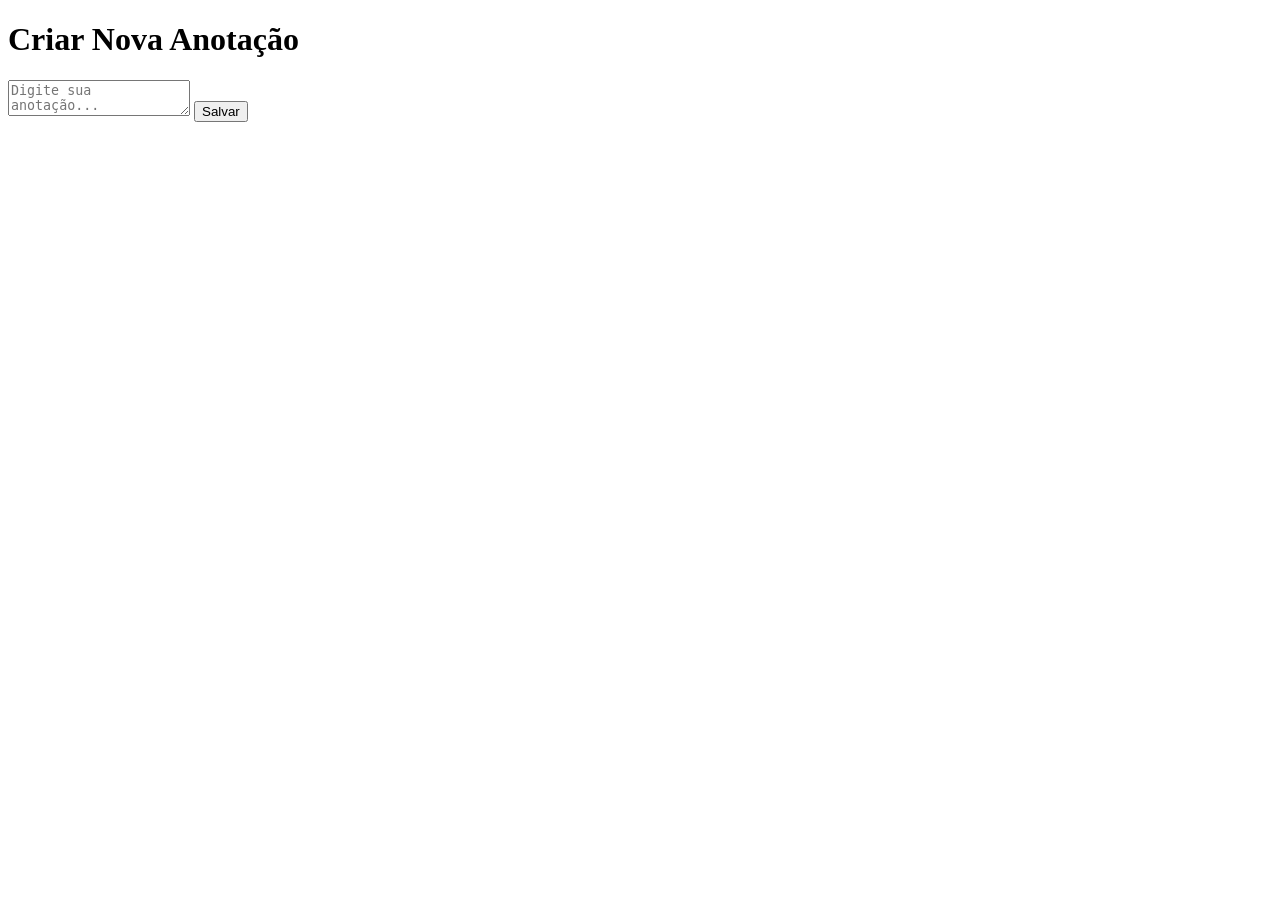
<file: new-note.html>
<!DOCTYPE html>
<html>
<head>
    <title>Nova Anotação - Atlas Pro</title>
    <meta name="viewport" content="width=device-width, initial-scale=1">
</head>
<body>
    <h1>Criar Nova Anotação</h1>
    <textarea id="noteContent" placeholder="Digite sua anotação..."></textarea>
    <button onclick="saveNote()">Salvar</button>
    <script>
        function saveNote() {
            // Lógica para salvar anotação
            const note = document.getElementById('noteContent').value;
            // Salvar no IndexedDB ou localStorage
        }
    </script>
</body>
</html>
</file>
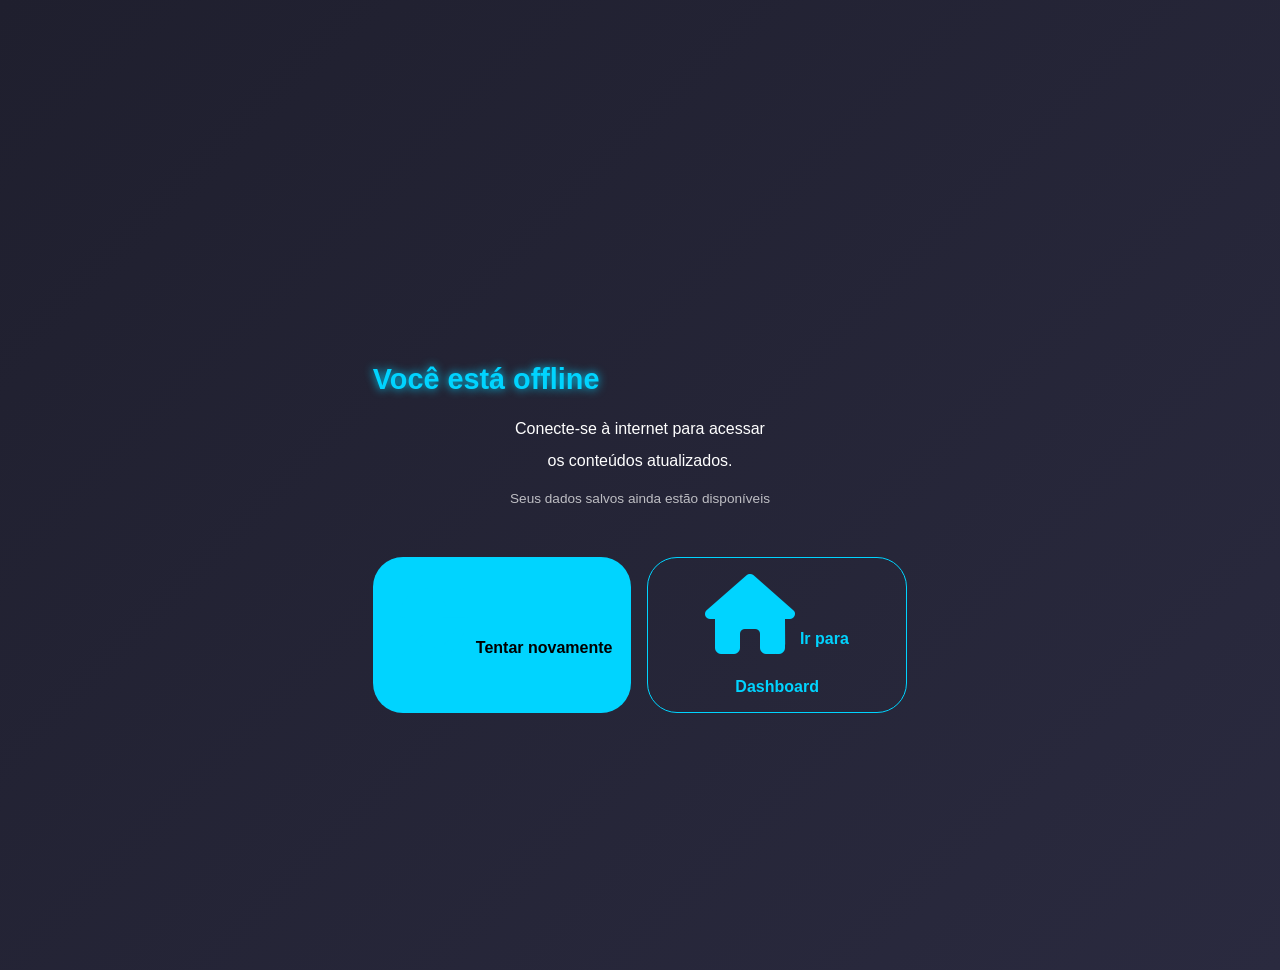
<file: offline.html>
<!DOCTYPE html>
<html lang="pt">
<head>
    <meta charset="UTF-8">
    <meta name="viewport" content="width=device-width, initial-scale=1.0">
    <title>Offline - Atlas Pro</title>
    <link rel="stylesheet" href="https://cdnjs.cloudflare.com/ajax/libs/font-awesome/6.0.0/css/all.min.css">
    <link rel="stylesheet" href="css/style.css">
</head>
<body class="dark-mode">
    <div class="offline-container">
        <div class="offline-content">
            <i class="fas fa-wifi-slash"></i>
            <h1>Você está offline</h1>
            <p>Conecte-se à internet para acessar</p>
            <p>os conteúdos atualizados.</p>
            <p class="small">Seus dados salvos ainda estão disponíveis</p>
            <div class="offline-actions">
                <button onclick="window.location.reload()" class="auth-btn">
                    <i class="fas fa-sync-alt"></i> Tentar novamente
                </button>
                <button onclick="window.location.href='index.html'" class="auth-btn secondary">
                    <i class="fas fa-home"></i> Ir para Dashboard
                </button>
            </div>
        </div>
    </div>
</body>
</html>
</file>
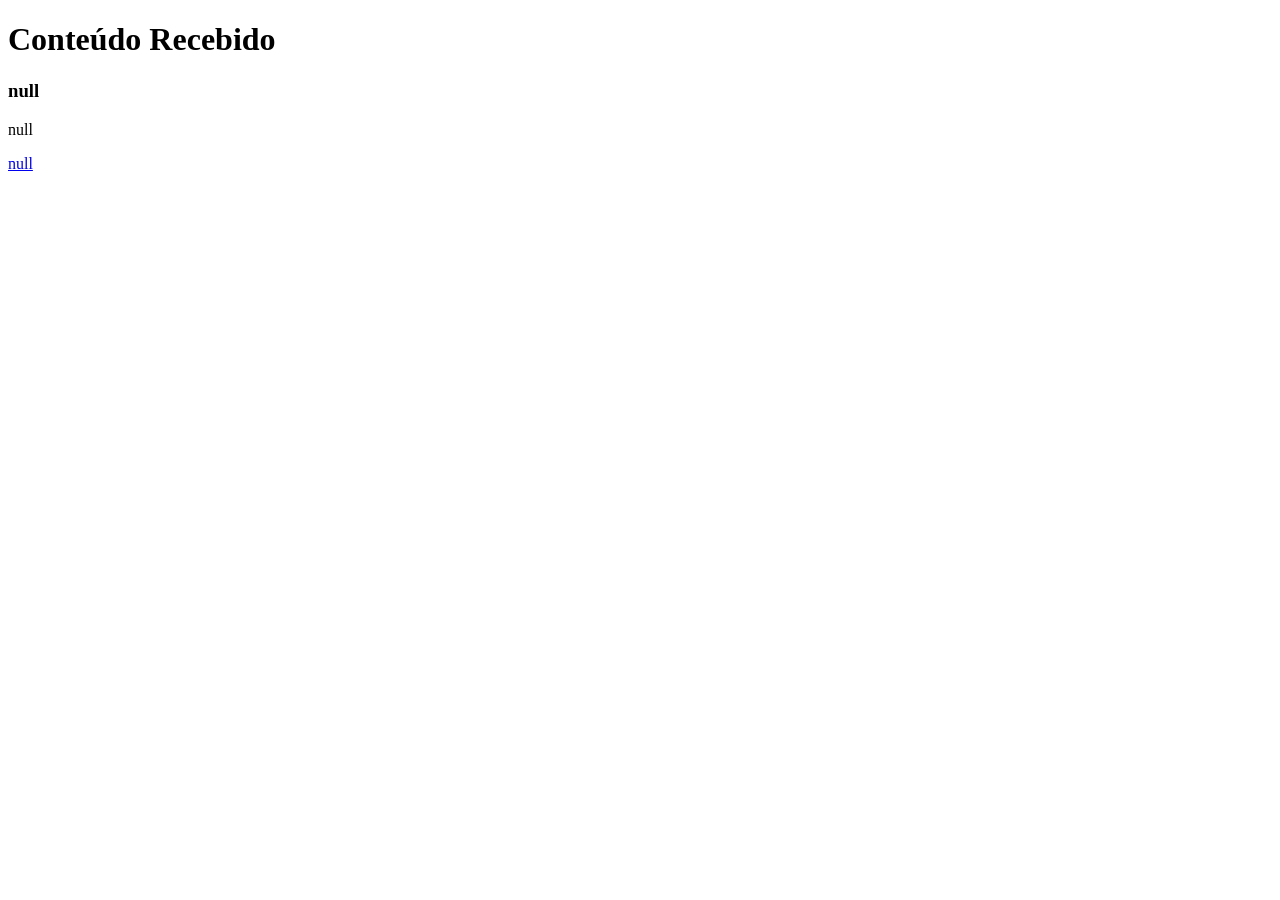
<file: share-handler.html>
<!DOCTYPE html>
<html>
<head>
    <title>Compartilhar - Atlas Pro</title>
</head>
<body>
    <h1>Conteúdo Recebido</h1>
    <div id="sharedContent"></div>
    <script>
        // Processar dados compartilhados
        const urlParams = new URLSearchParams(window.location.search);
        const title = urlParams.get('title');
        const text = urlParams.get('text');
        const url = urlParams.get('url');
        
        document.getElementById('sharedContent').innerHTML = `
            <h3>${title}</h3>
            <p>${text}</p>
            <a href="${url}">${url}</a>
        `;
    </script>
</body>
</html>
</file>
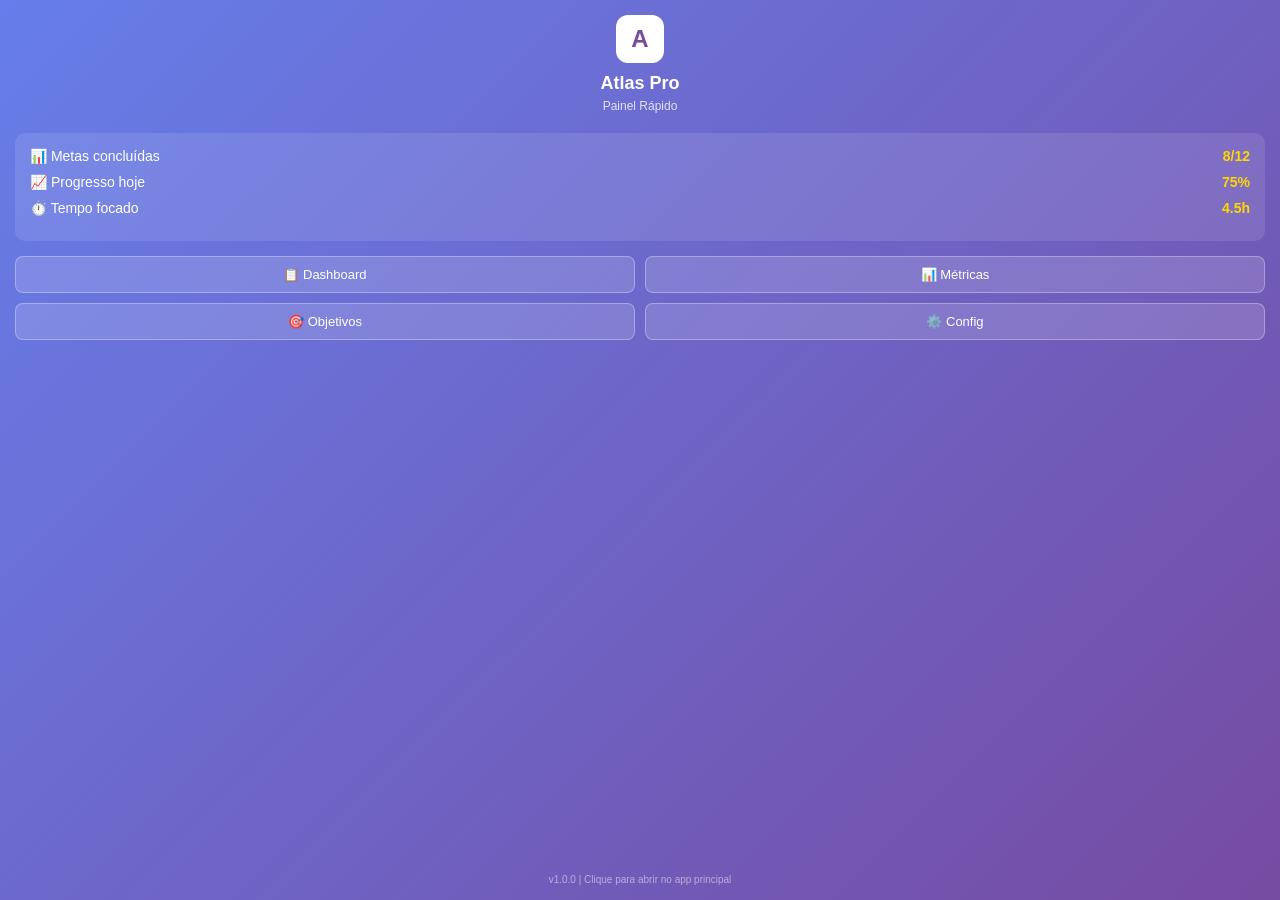
<file: side-panel.html>
<!DOCTYPE html>
<html lang="pt-BR">
<head>
    <meta charset="UTF-8">
    <meta name="viewport" content="width=device-width, initial-scale=1.0">
    <title>Painel Atlas Pro</title>
    <style>
        * {
            margin: 0;
            padding: 0;
            box-sizing: border-box;
            font-family: -apple-system, BlinkMacSystemFont, 'Segoe UI', Roboto, Oxygen, Ubuntu, Cantarell, sans-serif;
        }
        
        body {
            background: linear-gradient(135deg, #667eea 0%, #764ba2 100%);
            color: white;
            min-height: 100vh;
            padding: 15px;
        }
        
        .header {
            text-align: center;
            margin-bottom: 20px;
        }
        
        .logo {
            width: 48px;
            height: 48px;
            background: white;
            border-radius: 12px;
            margin: 0 auto 10px;
            display: flex;
            align-items: center;
            justify-content: center;
            color: #764ba2;
            font-weight: bold;
            font-size: 24px;
        }
        
        h2 {
            font-size: 18px;
            margin-bottom: 5px;
        }
        
        .subtitle {
            font-size: 12px;
            opacity: 0.8;
        }
        
        .metrics {
            background: rgba(255, 255, 255, 0.1);
            border-radius: 10px;
            padding: 15px;
            margin-bottom: 15px;
        }
        
        .metric-item {
            display: flex;
            justify-content: space-between;
            margin-bottom: 10px;
            font-size: 14px;
        }
        
        .metric-value {
            font-weight: bold;
            color: #ffd700;
        }
        
        .quick-actions {
            display: grid;
            grid-template-columns: repeat(2, 1fr);
            gap: 10px;
        }
        
        .action-btn {
            background: rgba(255, 255, 255, 0.15);
            border: 1px solid rgba(255, 255, 255, 0.3);
            border-radius: 8px;
            padding: 10px;
            color: white;
            text-align: center;
            font-size: 13px;
            cursor: pointer;
            transition: background 0.3s;
        }
        
        .action-btn:hover {
            background: rgba(255, 255, 255, 0.25);
        }
        
        .footer {
            position: fixed;
            bottom: 15px;
            left: 15px;
            right: 15px;
            font-size: 10px;
            text-align: center;
            opacity: 0.5;
        }
    </style>
</head>
<body>
    <div class="header">
        <div class="logo">A</div>
        <h2>Atlas Pro</h2>
        <div class="subtitle">Painel Rápido</div>
    </div>
    
    <div class="metrics">
        <div class="metric-item">
            <span>📊 Metas concluídas</span>
            <span class="metric-value">8/12</span>
        </div>
        <div class="metric-item">
            <span>📈 Progresso hoje</span>
            <span class="metric-value">75%</span>
        </div>
        <div class="metric-item">
            <span>⏱️ Tempo focado</span>
            <span class="metric-value">4.5h</span>
        </div>
    </div>
    
    <div class="quick-actions">
        <div class="action-btn" onclick="window.open('/', '_blank')">
            📋 Dashboard
        </div>
        <div class="action-btn" onclick="window.open('/metrics.html', '_blank')">
            📊 Métricas
        </div>
        <div class="action-btn" onclick="window.open('/goals.html', '_blank')">
            🎯 Objetivos
        </div>
        <div class="action-btn" onclick="window.open('/settings.html', '_blank')">
            ⚙️ Config
        </div>
    </div>
    
    <div class="footer">
        v1.0.0 | Clique para abrir no app principal
    </div>
</body>
</html>
</file>
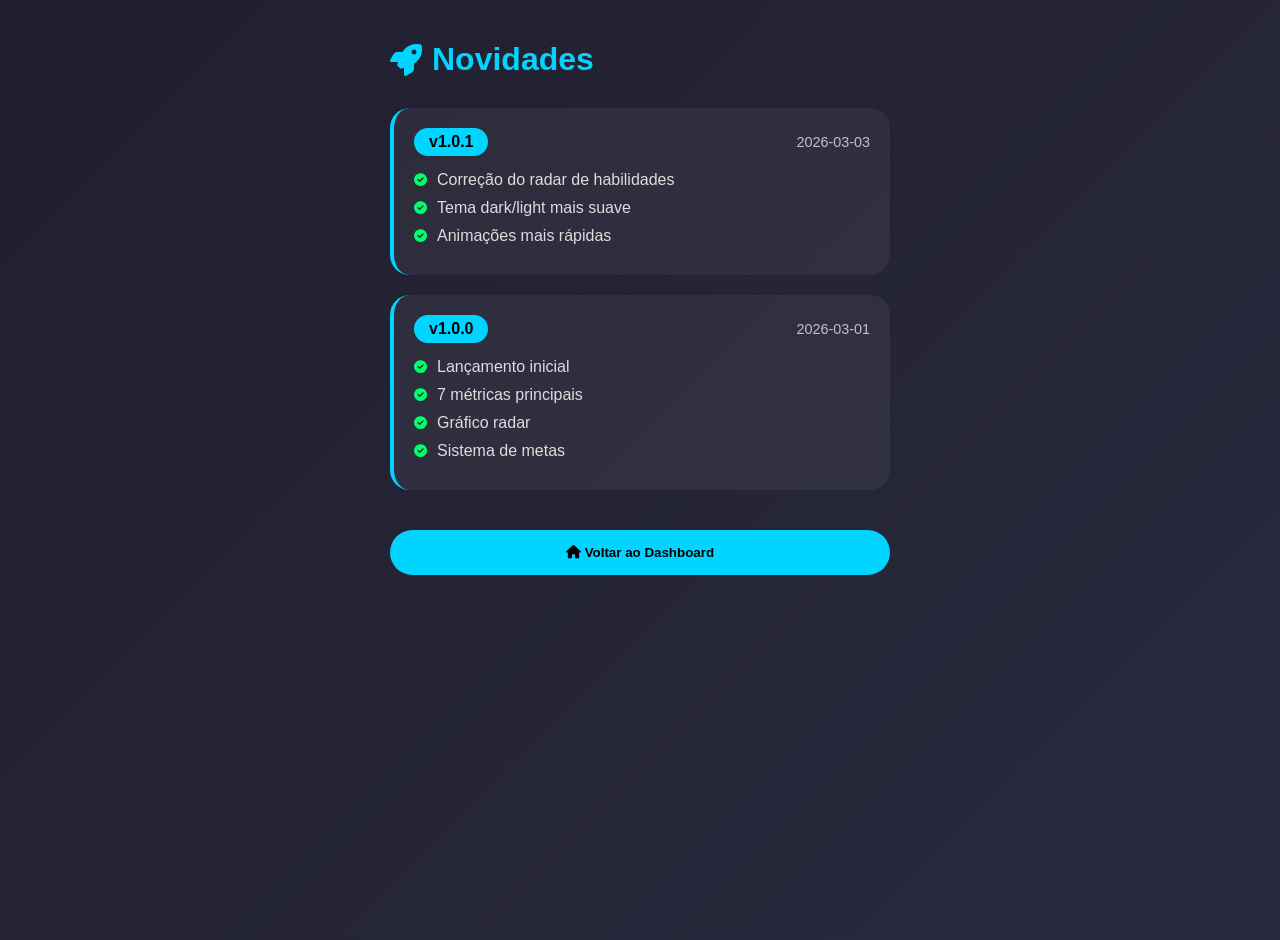
<file: whatsnew.html>
<!DOCTYPE html>
<html>
<head>
    <meta charset="UTF-8">
    <meta name="viewport" content="width=device-width, initial-scale=1.0">
    <title>Novidades - Atlas Pro</title>
    <style>
        body {
            background: linear-gradient(135deg, #1f1f2e, #2a2a3f);
            color: #fff;
            font-family: 'Segoe UI', sans-serif;
            padding: 20px;
            margin: 0;
            min-height: 100vh;
        }
        
        .container {
            max-width: 500px;
            margin: 0 auto;
        }
        
        h1 {
            color: #00d4ff;
            display: flex;
            align-items: center;
            gap: 10px;
            margin-bottom: 30px;
        }
        
        .version-card {
            background: rgba(255,255,255,0.05);
            border-radius: 20px;
            padding: 20px;
            margin-bottom: 20px;
            border-left: 4px solid #00d4ff;
        }
        
        .version-header {
            display: flex;
            justify-content: space-between;
            align-items: center;
            margin-bottom: 15px;
        }
        
        .version-number {
            background: #00d4ff;
            color: #000;
            padding: 5px 15px;
            border-radius: 20px;
            font-weight: bold;
        }
        
        .version-date {
            opacity: 0.7;
            font-size: 0.9rem;
        }
        
        .change-item {
            display: flex;
            align-items: center;
            gap: 10px;
            margin: 10px 0;
            color: #ddd;
        }
        
        .change-item i {
            color: #00ff6a;
            font-size: 0.8rem;
        }
        
        .btn {
            background: #00d4ff;
            color: #000;
            border: none;
            padding: 15px 30px;
            border-radius: 30px;
            font-weight: bold;
            width: 100%;
            margin-top: 20px;
            cursor: pointer;
        }
    </style>
    <link rel="stylesheet" href="https://cdnjs.cloudflare.com/ajax/libs/font-awesome/6.0.0/css/all.min.css">
</head>
<body>
    <div class="container">
        <h1>
            <i class="fas fa-rocket"></i>
            Novidades
        </h1>
        
        <div id="updatesList"></div>
        
        <button class="btn" onclick="window.location.href='index.html'">
            <i class="fas fa-home"></i> Voltar ao Dashboard
        </button>
    </div>
    
    <script>
        // Histórico de versões
        const versions = [
            {
                version: "1.0.1",
                date: "2026-03-03",
                changes: [
                    "Correção do radar de habilidades",
                    "Tema dark/light mais suave",
                    "Animações mais rápidas"
                ]
            },
            {
                version: "1.0.0",
                date: "2026-03-01",
                changes: [
                    "Lançamento inicial",
                    "7 métricas principais",
                    "Gráfico radar",
                    "Sistema de metas"
                ]
            }
        ];
        
        const list = document.getElementById('updatesList');
        
        versions.forEach(ver => {
            const card = document.createElement('div');
            card.className = 'version-card';
            
            let changes = '';
            ver.changes.forEach(change => {
                changes += `
                    <div class="change-item">
                        <i class="fas fa-check-circle"></i>
                        <span>${change}</span>
                    </div>
                `;
            });
            
            card.innerHTML = `
                <div class="version-header">
                    <span class="version-number">v${ver.version}</span>
                    <span class="version-date">${ver.date}</span>
                </div>
                ${changes}
            `;
            
            list.appendChild(card);
        });
    </script>
</body>
</html>
</file>
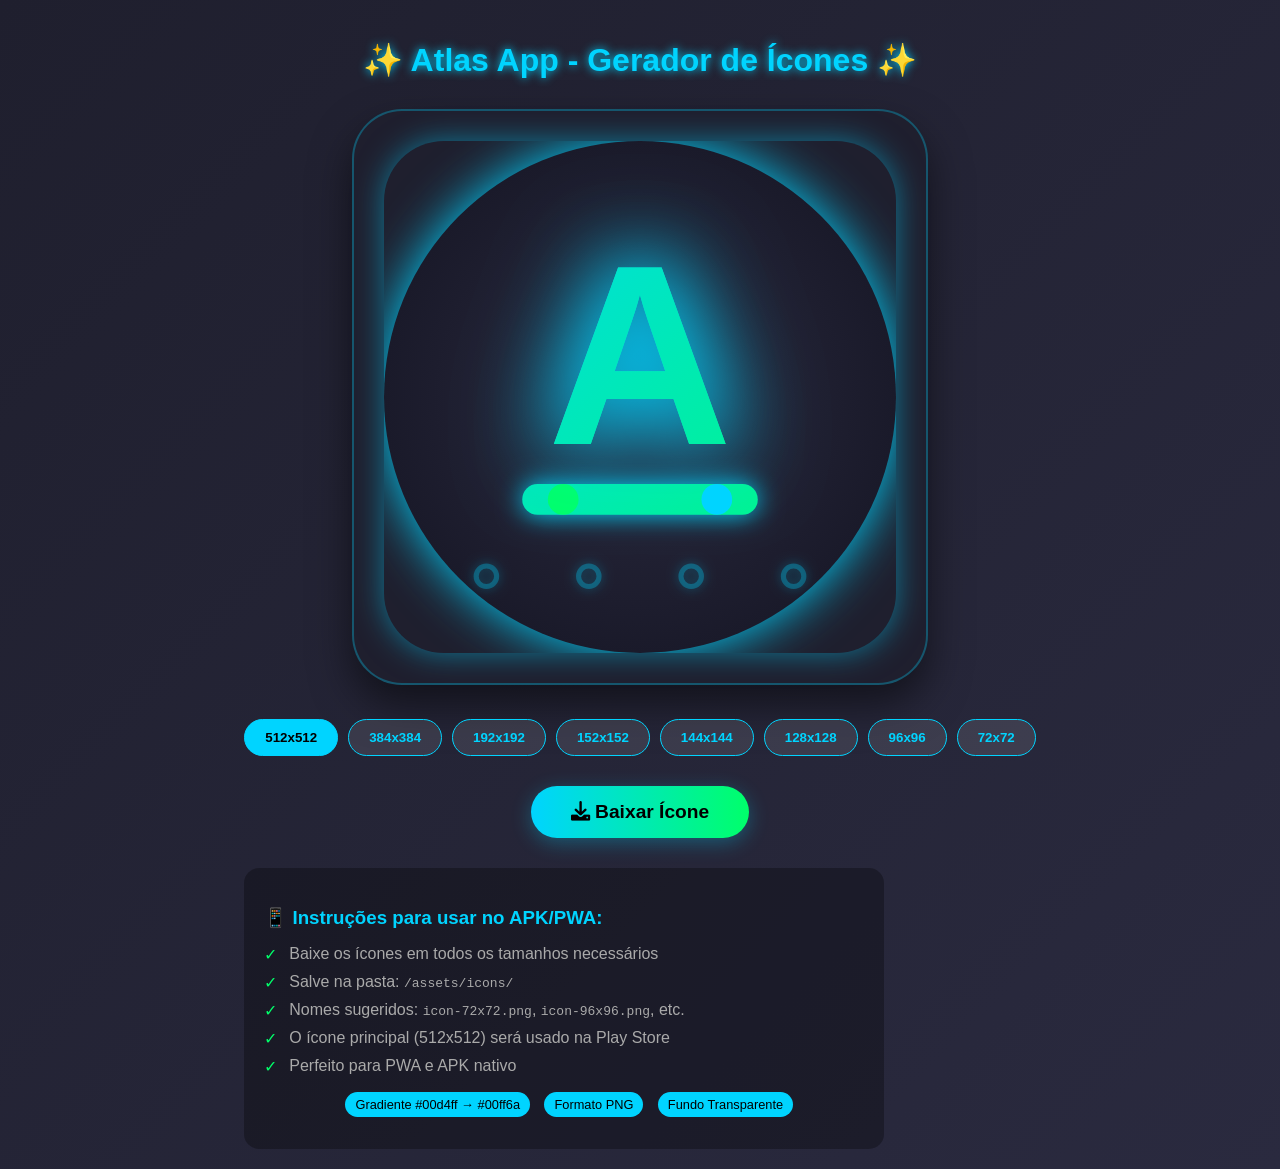
<file: assets/icons/icon-generator.html>
<!DOCTYPE html>
<html lang="pt">
<head>
    <meta charset="UTF-8">
    <meta name="viewport" content="width=device-width, initial-scale=1.0">
    <title>Atlas App - Gerador de Ícones</title>
    <style>
        body {
            margin: 0;
            min-height: 100vh;
            background: linear-gradient(135deg, #1f1f2e, #2a2a3f);
            display: flex;
            justify-content: center;
            align-items: center;
            font-family: 'Segoe UI', sans-serif;
        }
        
        .container {
            text-align: center;
            padding: 20px;
        }
        
        h1 {
            color: #00d4ff;
            text-shadow: 0 0 10px #00d4ff;
            margin-bottom: 30px;
        }
        
        .icon-preview {
            background: #1f1f2e;
            border-radius: 50px;
            padding: 30px;
            display: inline-block;
            box-shadow: 0 20px 40px rgba(0,0,0,0.5);
            border: 2px solid rgba(0,212,255,0.3);
        }
        
        canvas {
            display: block;
            border-radius: 60px;
            box-shadow: 0 0 30px rgba(0,212,255,0.5);
        }
        
        .sizes {
            margin-top: 30px;
            display: flex;
            gap: 10px;
            justify-content: center;
            flex-wrap: wrap;
        }
        
        .size-btn {
            background: rgba(255,255,255,0.1);
            border: 1px solid #00d4ff;
            color: #00d4ff;
            padding: 10px 20px;
            border-radius: 25px;
            cursor: pointer;
            font-weight: bold;
            transition: all 0.3s ease;
        }
        
        .size-btn:hover {
            background: #00d4ff;
            color: #000;
            transform: translateY(-2px);
            box-shadow: 0 5px 15px #00d4ff;
        }
        
        .size-btn.active {
            background: #00d4ff;
            color: #000;
        }
        
        .download-area {
            margin-top: 30px;
        }
        
        .download-btn {
            background: linear-gradient(90deg, #00d4ff, #00ff6a);
            color: #000;
            border: none;
            padding: 15px 40px;
            border-radius: 30px;
            font-size: 1.2rem;
            font-weight: bold;
            cursor: pointer;
            transition: all 0.3s ease;
            box-shadow: 0 5px 20px rgba(0,212,255,0.3);
        }
        
        .download-btn:hover {
            transform: translateY(-3px);
            box-shadow: 0 8px 25px rgba(0,212,255,0.5);
        }
        
        .instructions {
            margin-top: 30px;
            color: #aaa;
            background: rgba(0,0,0,0.3);
            padding: 20px;
            border-radius: 15px;
            text-align: left;
            max-width: 600px;
        }
        
        .instructions h3 {
            color: #00d4ff;
            margin-bottom: 15px;
        }
        
        .instructions ul {
            list-style: none;
            padding: 0;
        }
        
        .instructions li {
            margin: 10px 0;
            padding-left: 25px;
            position: relative;
        }
        
        .instructions li::before {
            content: '✓';
            color: #00ff6a;
            position: absolute;
            left: 0;
        }
        
        .badge {
            background: #00d4ff;
            color: #000;
            padding: 5px 10px;
            border-radius: 15px;
            font-size: 0.8rem;
            margin-left: 10px;
        }
    </style>
</head>
<body>
    <div class="container">
        <h1>✨ Atlas App - Gerador de Ícones ✨</h1>
        
        <div class="icon-preview">
            <canvas id="logoCanvas" width="512" height="512"></canvas>
        </div>
        
        <div class="sizes">
            <button class="size-btn active" onclick="changeSize(512)">512x512</button>
            <button class="size-btn" onclick="changeSize(384)">384x384</button>
            <button class="size-btn" onclick="changeSize(192)">192x192</button>
            <button class="size-btn" onclick="changeSize(152)">152x152</button>
            <button class="size-btn" onclick="changeSize(144)">144x144</button>
            <button class="size-btn" onclick="changeSize(128)">128x128</button>
            <button class="size-btn" onclick="changeSize(96)">96x96</button>
            <button class="size-btn" onclick="changeSize(72)">72x72</button>
        </div>
        
        <div class="download-area">
            <button class="download-btn" onclick="downloadIcon()">
                <i class="fas fa-download"></i> Baixar Ícone
            </button>
        </div>
        
        <div class="instructions">
            <h3>📱 Instruções para usar no APK/PWA:</h3>
            <ul>
                <li>Baixe os ícones em todos os tamanhos necessários</li>
                <li>Salve na pasta: <code>/assets/icons/</code></li>
                <li>Nomes sugeridos: <code>icon-72x72.png</code>, <code>icon-96x96.png</code>, etc.</li>
                <li>O ícone principal (512x512) será usado na Play Store</li>
                <li>Perfeito para PWA e APK nativo</li>
            </ul>
            <p style="text-align: center; margin-top: 20px;">
                <span class="badge">Gradiente #00d4ff → #00ff6a</span>
                <span class="badge">Formato PNG</span>
                <span class="badge">Fundo Transparente</span>
            </p>
        </div>
    </div>
    
    <script>
        let currentSize = 512;
        const canvas = document.getElementById('logoCanvas');
        const ctx = canvas.getContext('2d');
        
        function drawLogo(size) {
            canvas.width = size;
            canvas.height = size;
            
            // Limpar canvas
            ctx.clearRect(0, 0, size, size);
            
            // Fundo circular com sombra interna
            ctx.shadowColor = '#00d4ff';
            ctx.shadowBlur = size * 0.1;
            ctx.shadowOffsetX = 0;
            ctx.shadowOffsetY = 0;
            
            // Círculo de fundo com gradiente
            const bgGradient = ctx.createRadialGradient(
                size/2, size/2, 0,
                size/2, size/2, size/2
            );
            bgGradient.addColorStop(0, '#2a2a3f');
            bgGradient.addColorStop(1, '#1a1a2a');
            
            ctx.beginPath();
            ctx.arc(size/2, size/2, size/2, 0, Math.PI * 2);
            ctx.fillStyle = bgGradient;
            ctx.fill();
            
            // Resetar sombra para o texto
            ctx.shadowBlur = size * 0.15;
            
            // Gradiente principal para o "A"
            const gradient = ctx.createLinearGradient(0, 0, size, size);
            gradient.addColorStop(0, '#00d4ff');
            gradient.addColorStop(1, '#00ff6a');
            
            // Desenhar letra "A" estilizada
            ctx.fillStyle = gradient;
            ctx.font = `bold ${size * 0.5}px 'Segoe UI', 'Arial Black', sans-serif`;
            ctx.textAlign = 'center';
            ctx.textBaseline = 'middle';
            ctx.fillText('A', size/2, size/2.2);
            
            // Desenhar barra de progresso estilizada
            ctx.shadowBlur = size * 0.05;
            ctx.strokeStyle = gradient;
            ctx.lineWidth = size * 0.06;
            ctx.lineCap = 'round';
            
            // Barra horizontal com efeito 3D
            ctx.beginPath();
            ctx.moveTo(size * 0.3, size * 0.7);
            ctx.lineTo(size * 0.7, size * 0.7);
            ctx.stroke();
            
            // Adicionar brilho nos cantos
            ctx.shadowBlur = 0;
            ctx.beginPath();
            ctx.arc(size * 0.35, size * 0.7, size * 0.03, 0, Math.PI * 2);
            ctx.fillStyle = '#00ff6a';
            ctx.fill();
            
            ctx.beginPath();
            ctx.arc(size * 0.65, size * 0.7, size * 0.03, 0, Math.PI * 2);
            ctx.fillStyle = '#00d4ff';
            ctx.fill();
            
            // Adicionar detalhes de circuito
            ctx.shadowBlur = size * 0.02;
            ctx.strokeStyle = 'rgba(255,255,255,0.2)';
            ctx.lineWidth = size * 0.01;
            
            // Círculos decorativos
            for(let i = 0; i < 4; i++) {
                ctx.beginPath();
                ctx.arc(
                    size * (0.2 + i * 0.2), 
                    size * 0.85, 
                    size * 0.02, 
                    0, Math.PI * 2
                );
                ctx.strokeStyle = 'rgba(0,212,255,0.3)';
                ctx.stroke();
            }
            
            // Efeito de brilho no "A"
            ctx.shadowBlur = size * 0.2;
            ctx.fillStyle = gradient;
            ctx.font = `bold ${size * 0.5}px 'Segoe UI', 'Arial Black', sans-serif`;
            ctx.fillText('A', size/2, size/2.2);
            
            // Reset shadow
            ctx.shadowBlur = 0;
        }
        
        function changeSize(size) {
            currentSize = size;
            drawLogo(size);
            
            // Atualizar botão ativo
            document.querySelectorAll('.size-btn').forEach(btn => {
                btn.classList.remove('active');
                if (btn.textContent.includes(size)) {
                    btn.classList.add('active');
                }
            });
        }
        
        function downloadIcon() {
            const link = document.createElement('a');
            link.download = `atlas-icon-${currentSize}x${currentSize}.png`;
            link.href = canvas.toDataURL('image/png');
            link.click();
        }
        
        // Desenhar ícone inicial
        drawLogo(512);
        
        // Adicionar Font Awesome para ícones
        const fa = document.createElement('link');
        fa.rel = 'stylesheet';
        fa.href = 'https://cdnjs.cloudflare.com/ajax/libs/font-awesome/6.0.0/css/all.min.css';
        document.head.appendChild(fa);
    </script>
</body>
</file>
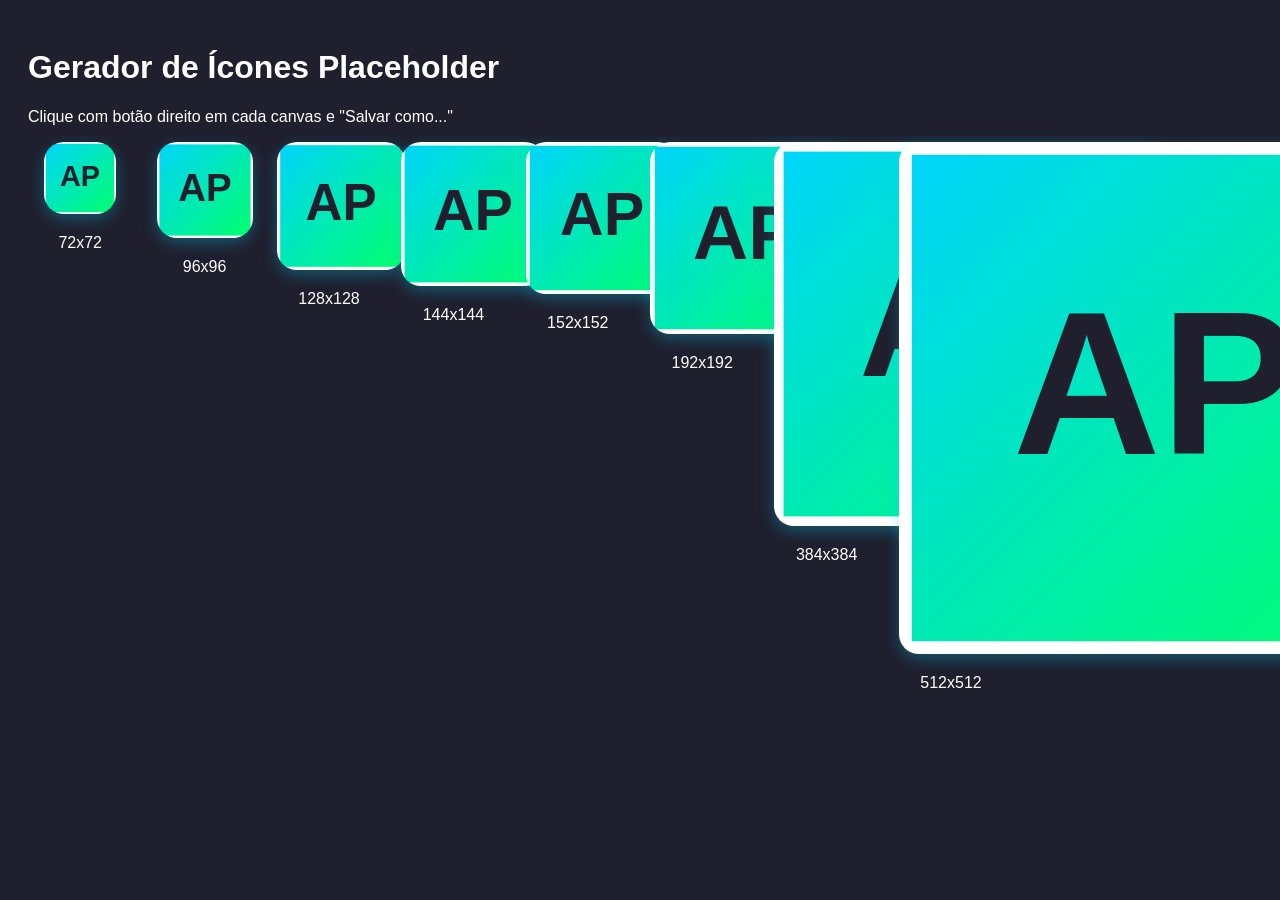
<file: assets/icons/placeholder.html>
<!DOCTYPE html>
<html>
<head>
    <title>Gerar Ícones</title>
    <style>
        body { font-family: Arial; padding: 20px; background: #1f1f2e; color: #fff; }
        .sizes { display: grid; grid-template-columns: repeat(auto-fill, minmax(100px,1fr)); gap: 20px; }
        .icon-box { text-align: center; }
        canvas { border-radius: 20px; box-shadow: 0 5px 15px rgba(0,212,255,0.3); }
    </style>
</head>
<body>
    <h1>Gerador de Ícones Placeholder</h1>
    <p>Clique com botão direito em cada canvas e "Salvar como..."</p>
    <div class="sizes" id="icons"></div>

    <script>
        const sizes = [72, 96, 128, 144, 152, 192, 384, 512];
        const container = document.getElementById('icons');
        
        sizes.forEach(size => {
            const canvas = document.createElement('canvas');
            canvas.width = size;
            canvas.height = size;
            canvas.id = `icon-${size}`;
            
            const ctx = canvas.getContext('2d');
            
            // Fundo gradiente
            const gradient = ctx.createLinearGradient(0, 0, size, size);
            gradient.addColorStop(0, '#00d4ff');
            gradient.addColorStop(1, '#00ff6a');
            
            ctx.fillStyle = gradient;
            ctx.fillRect(0, 0, size, size);
            
            // Borda
            ctx.strokeStyle = '#fff';
            ctx.lineWidth = size * 0.05;
            ctx.strokeRect(0, 0, size, size);
            
            // Texto
            ctx.fillStyle = '#1f1f2e';
            ctx.font = `bold ${size * 0.4}px Arial`;
            ctx.textAlign = 'center';
            ctx.textBaseline = 'middle';
            ctx.fillText('AP', size/2, size/2);
            
            const div = document.createElement('div');
            div.className = 'icon-box';
            div.innerHTML = `
                <canvas width="${size}" height="${size}"></canvas>
                <p>${size}x${size}</p>
            `;
            
            const newCanvas = div.querySelector('canvas');
            newCanvas.getContext('2d').drawImage(canvas, 0, 0);
            
            container.appendChild(div);
        });
    </script>
</body>
</html>
</file>
<file: css/style.css>
/* ========================================
   ATLAS PRO DASHBOARD - MOBILE FIRST
   VERSÃO CORRIGIDA - SEM BUGS
   ======================================== */

/* ===== 1. RESET E VARIÁVEIS ===== */
:root {
    --primary: #00d4ff;
    --secondary: #00ff6a;
    --danger: #ff4c4c;
    --warning: #ffaa00;
    --dark-bg: linear-gradient(135deg, #1f1f2e, #2a2a3f);
    --light-bg: linear-gradient(135deg, #f5f5f5, #e0e0e0);
    --transition: all 0.3s ease;
    --header-height: 60px;
    --header-height-desktop: 70px;
    --border-radius: 16px;
    --border-radius-sm: 12px;
    --border-radius-lg: 24px;
}

* {
    margin: 0;
    padding: 0;
    box-sizing: border-box;
    font-family: 'Segoe UI', -apple-system, BlinkMacSystemFont, sans-serif;
}

/* ===== 2. TEMAS (DARK/LIGHT) ===== */
body {
    touch-action: pan-y pinch-zoom;
    transition: background-color 0.3s ease, color 0.3s ease;
    min-height: 100vh;
    padding-top: var(--header-height);
    line-height: 1.5;
}

/* Dark Mode */
body.dark-mode {
    background: var(--dark-bg);
    color: #fff;
}

body.dark-mode h1 { 
    color: var(--primary); 
    text-shadow: 0 0 10px var(--primary); 
}

body.dark-mode footer { 
    color: #aaa; 
}

body.dark-mode .metric { 
    background: rgba(255, 255, 255, 0.05); 
    border-color: rgba(255, 255, 255, 0.1); 
}

body.dark-mode .bar-bg { 
    background: #333; 
}

body.dark-mode .bar-old { 
    background: rgba(255, 255, 255, 0.2); 
}

/* Light Mode */
body.light-mode {
    background: var(--light-bg);
    color: #333;
}

body.light-mode h1 { 
    color: #0066cc; 
    text-shadow: 0 0 10px rgba(0, 102, 204, 0.3); 
}

body.light-mode footer { 
    color: #666; 
}

body.light-mode .metric { 
    background: rgba(0, 0, 0, 0.03); 
    border-color: rgba(0, 0, 0, 0.1); 
}

body.light-mode .bar-bg { 
    background: #ddd; 
}

body.light-mode .bar-old { 
    background: rgba(0, 0, 0, 0.1); 
}

body.light-mode .metric-name i { 
    color: #0066cc; 
}

body.light-mode input,
body.light-mode select { 
    background: #fff; 
    color: #333; 
    border-color: #ccc; 
}

body.light-mode .navbar {
    background: rgba(255, 255, 255, 0.95);
    border-bottom-color: rgba(0, 0, 0, 0.1);
    box-shadow: 0 2px 10px rgba(0, 0, 0, 0.1);
}

body.light-mode .theme-toggle {
    background: rgba(0, 102, 204, 0.95);
    color: #fff;
    border-color: rgba(255, 255, 255, 0.3);
}

/* ===== 3. NAVBAR CORRIGIDA ===== */
.navbar {
    position: fixed;
    top: 0;
    left: 0;
    right: 0;
    height: var(--header-height);
    background: rgba(0, 0, 0, 0.95);
    backdrop-filter: blur(10px);
    -webkit-backdrop-filter: blur(10px);
    z-index: 1000;
    display: flex;
    align-items: center;
    justify-content: space-between;
    padding: 0 1rem;
    border-bottom: 1px solid rgba(255, 255, 255, 0.1);
    box-shadow: 0 2px 10px rgba(0, 0, 0, 0.3);
}

.nav-brand {
    display: flex;
    align-items: center;
    gap: 8px;
    font-weight: bold;
    font-size: 1rem;
    white-space: nowrap;
}

.logo {
    width: 32px;
    height: 32px;
    border-radius: 8px;
    object-fit: cover;
}

.nav-menu {
    display: flex;
    gap: 0.25rem;
    overflow-x: auto;
    overflow-y: hidden;
    -webkit-overflow-scrolling: touch;
    scrollbar-width: none;
    padding: 0 0.25rem;
    flex: 1;
    justify-content: flex-end;
    -ms-overflow-style: none;
}

.nav-menu::-webkit-scrollbar {
    display: none;
}

.nav-menu a {
    color: inherit;
    text-decoration: none;
    padding: 0.5rem 0.8rem;
    border-radius: 30px;
    transition: var(--transition);
    display: flex;
    align-items: center;
    gap: 4px;
    font-size: 0.85rem;
    white-space: nowrap;
}

.nav-menu a i {
    font-size: 1rem;
}

.nav-menu a:hover,
.nav-menu a:active {
    background: rgba(0, 212, 255, 0.2);
}

.nav-menu a.active {
    background: var(--primary);
    color: #000;
}

.nav-user {
    display: flex;
    align-items: center;
    gap: 8px;
    font-size: 0.85rem;
    margin-left: 0.5rem;
}

#userName {
    max-width: 100px;
    overflow: hidden;
    text-overflow: ellipsis;
    white-space: nowrap;
}

.logout-btn {
    color: var(--danger);
    padding: 0.5rem;
    border-radius: 50%;
    transition: var(--transition);
    display: flex;
    align-items: center;
    justify-content: center;
    text-decoration: none;
}

.logout-btn:hover,
.logout-btn:active {
    background: rgba(255, 76, 76, 0.2);
    transform: scale(1.1);
}

/* ===== 4. THEME TOGGLE ===== */
.theme-toggle {
    position: fixed;
    bottom: 20px;
    right: 20px;
    display: flex;
    align-items: center;
    gap: 8px;
    background: rgba(0, 212, 255, 0.95);
    padding: 12px 20px;
    border-radius: 40px;
    cursor: pointer;
    z-index: 1000;
    backdrop-filter: blur(10px);
    -webkit-backdrop-filter: blur(10px);
    border: 1px solid rgba(255, 255, 255, 0.2);
    font-size: 0.9rem;
    color: #000;
    box-shadow: 0 4px 20px rgba(0, 0, 0, 0.3);
    transition: all 0.3s ease;
}

.theme-toggle:hover,
.theme-toggle:active {
    transform: scale(1.05);
    box-shadow: 0 6px 25px rgba(0, 212, 255, 0.4);
}

.theme-toggle i {
    font-size: 1.2rem;
}

/* ===== 5. LAYOUT BASE ===== */
.container {
    width: 100%;
    padding: 1rem;
    margin-left: auto;
    margin-right: auto;
    max-width: 1200px;
}

h1 {
    font-size: 1.5rem;
    margin-bottom: 1.5rem;
    display: flex;
    align-items: center;
    gap: 10px;
    flex-wrap: wrap;
}

h1 i {
    color: var(--primary);
}

h3 {
    font-size: 1.1rem;
    margin-bottom: 1rem;
    display: flex;
    align-items: center;
    gap: 8px;
}

/* ===== 6. COMPONENTES ===== */

/* 6.1 Cards de Resumo */
.summary-cards {
    display: grid;
    gap: 12px;
    margin-bottom: 1.5rem;
}

.card {
    background: rgba(255, 255, 255, 0.1);
    border-radius: var(--border-radius);
    padding: 1.2rem;
    display: flex;
    align-items: center;
    gap: 15px;
    border: 1px solid rgba(255, 255, 255, 0.1);
    transition: var(--transition);
    backdrop-filter: blur(5px);
}

.card:active {
    transform: scale(0.98);
}

.card i {
    font-size: 2.2rem;
    color: var(--primary);
    min-width: 45px;
    text-align: center;
}

.card-info {
    flex: 1;
}

.card-info h3 {
    font-size: 0.9rem;
    opacity: 0.8;
    margin-bottom: 4px;
}

.card-info p {
    font-size: 1.4rem;
    font-weight: bold;
    color: var(--secondary);
    line-height: 1.2;
}

/* 6.2 Métricas */
.metrics-container {
    width: 100%;
    margin: 1.5rem 0;
}

.metric {
    margin: 1rem 0;
    padding: 1.2rem;
    border-radius: var(--border-radius);
    border: 1px solid;
    transition: var(--transition);
    background: rgba(255, 255, 255, 0.05);
}

.metric:active {
    transform: scale(0.99);
}

.metric-name {
    font-weight: 600;
    margin-bottom: 0.8rem;
    display: flex;
    align-items: center;
    gap: 8px;
    font-size: 1rem;
}

.metric-name i {
    color: var(--primary);
    font-size: 1.2rem;
    width: 24px;
}

/* Barras de Progresso */
.bar-bg {
    border-radius: 30px;
    overflow: hidden;
    height: 30px;
    position: relative;
    background: rgba(255, 255, 255, 0.1);
}

.bar-old {
    height: 100%;
    width: 0;
    position: absolute;
    top: 0;
    left: 0;
    border-radius: 30px;
    background: rgba(255, 255, 255, 0.15);
    transition: width 1s ease-in-out;
    z-index: 1;
}

.bar-fill {
    height: 100%;
    width: 0;
    background: linear-gradient(90deg, var(--primary), var(--secondary));
    border-radius: 30px;
    display: flex;
    align-items: center;
    justify-content: flex-end;
    padding-right: 1rem;
    color: #000;
    font-weight: bold;
    transition: width 1.5s ease-in-out;
    position: relative;
    z-index: 2;
    font-size: 0.9rem;
    text-shadow: 0 1px 2px rgba(255, 255, 255, 0.3);
    white-space: nowrap;
}

/* Tooltip */
.tooltip {
    position: absolute;
    top: -2.2rem;
    right: 0;
    background: var(--primary);
    color: #000;
    padding: 0.4rem 1rem;
    font-size: 0.8rem;
    border-radius: 30px;
    opacity: 0;
    pointer-events: none;
    transition: opacity 0.3s;
    z-index: 100;
    white-space: nowrap;
    max-width: 250px;
    overflow: hidden;
    text-overflow: ellipsis;
    box-shadow: 0 4px 15px rgba(0, 0, 0, 0.3);
    font-weight: 500;
}

.tooltip::after {
    content: '';
    position: absolute;
    bottom: -5px;
    right: 20px;
    width: 0;
    height: 0;
    border-left: 6px solid transparent;
    border-right: 6px solid transparent;
    border-top: 6px solid var(--primary);
}

/* Ações das Métricas */
.metric-actions {
    margin-top: 1rem;
    display: flex;
    gap: 0.8rem;
    flex-wrap: wrap;
}

.metric-actions button {
    flex: 1;
    min-width: 100px;
    padding: 0.7rem;
    border: none;
    border-radius: 30px;
    cursor: pointer;
    display: flex;
    align-items: center;
    justify-content: center;
    gap: 6px;
    font-size: 0.85rem;
    font-weight: 600;
    transition: var(--transition);
}

.metric-actions button:first-child { 
    background: var(--danger); 
    color: #fff;
}

.metric-actions button:last-child { 
    background: var(--primary); 
    color: #000;
}

.metric-actions button:active {
    transform: scale(0.95);
}

/* 6.3 Formulários */
.form-control {
    margin: 1.5rem 0;
    display: flex;
    flex-direction: column;
    gap: 0.8rem;
    background: rgba(255, 255, 255, 0.05);
    padding: 1.2rem;
    border-radius: var(--border-radius-lg);
    border: 1px solid rgba(255, 255, 255, 0.1);
    backdrop-filter: blur(5px);
}

input, select, button {
    width: 100%;
    padding: 0.9rem 1rem;
    border-radius: 30px;
    border: none;
    font-size: 1rem;
}

input, select {
    background: rgba(255, 255, 255, 0.1);
    color: inherit;
    border: 1px solid rgba(255, 255, 255, 0.2);
    -webkit-appearance: none;
    appearance: none;
}

input:focus, select:focus {
    outline: 2px solid var(--primary);
    outline-offset: 2px;
}

.add-btn {
    background: var(--secondary);
    color: #000;
    font-weight: bold;
    cursor: pointer;
    transition: var(--transition);
    display: flex;
    align-items: center;
    justify-content: center;
    gap: 8px;
    border: none;
}

.add-btn:active {
    transform: scale(0.98);
}

/* 6.4 Containers de Gráficos */
.radar-container,
.progress-container,
.history-chart-container {
    margin: 1.5rem 0;
    background: rgba(255, 255, 255, 0.05);
    padding: 1.2rem;
    border-radius: var(--border-radius-lg);
    border: 1px solid rgba(255, 255, 255, 0.1);
    backdrop-filter: blur(5px);
}

.chart-wrapper {
    position: relative;
    width: 100%;
    height: 250px;
    margin: 0.5rem 0;
}

canvas {
    width: 100% !important;
    height: 100% !important;
    max-height: 300px;
}

.charts-row {
    display: grid;
    gap: 1.5rem;
    margin: 1.5rem 0;
}

/* 6.5 Tabela de Métricas */
.metrics-table-container {
    overflow-x: auto;
    -webkit-overflow-scrolling: touch;
    margin: 1.5rem 0;
    border-radius: var(--border-radius);
    background: rgba(255, 255, 255, 0.05);
    border: 1px solid rgba(255, 255, 255, 0.1);
}

.metrics-table {
    width: 100%;
    border-collapse: collapse;
    min-width: 600px;
    font-size: 0.9rem;
}

.metrics-table th,
.metrics-table td {
    padding: 1rem;
    text-align: left;
    border-bottom: 1px solid rgba(255, 255, 255, 0.1);
}

.metrics-table th {
    background: rgba(0, 212, 255, 0.15);
    font-weight: 600;
    white-space: nowrap;
}

.metrics-table td {
    white-space: nowrap;
}

.metrics-table .progress-bar {
    width: 100px;
    height: 8px;
    background: rgba(255, 255, 255, 0.1);
    border-radius: 10px;
    overflow: hidden;
}

.metrics-table .progress-fill {
    height: 100%;
    background: linear-gradient(90deg, var(--primary), var(--secondary));
    border-radius: 10px;
}

/* 6.6 Grid de Metas */
.goals-grid {
    display: grid;
    gap: 1rem;
    margin: 1.5rem 0;
}

.goal-card {
    background: rgba(255, 255, 255, 0.05);
    border-radius: var(--border-radius);
    padding: 1.2rem;
    border: 1px solid rgba(255, 255, 255, 0.1);
    transition: var(--transition);
    backdrop-filter: blur(5px);
}

.goal-card:active {
    transform: scale(0.98);
}

.goal-card.completed {
    border-left: 4px solid var(--secondary);
    background: rgba(0, 255, 106, 0.05);
}

.goal-card h3 {
    font-size: 1.1rem;
    margin-bottom: 0.5rem;
}

.goal-deadline {
    font-size: 0.85rem;
    opacity: 0.8;
    margin-bottom: 1rem;
    display: flex;
    align-items: center;
    gap: 6px;
}

.goal-progress {
    margin: 1rem 0;
}

.progress-bar {
    height: 10px;
    background: rgba(255, 255, 255, 0.1);
    border-radius: 10px;
    overflow: hidden;
    margin-bottom: 0.5rem;
}

.progress-fill {
    height: 100%;
    background: linear-gradient(90deg, var(--primary), var(--secondary));
    transition: width 0.5s ease;
    border-radius: 10px;
}

/* 6.7 Configurações */
.settings-grid {
    display: grid;
    gap: 1rem;
    margin: 1.5rem 0;
}

.settings-card {
    background: rgba(255, 255, 255, 0.05);
    border-radius: var(--border-radius);
    padding: 1.2rem;
    border: 1px solid rgba(255, 255, 255, 0.1);
    backdrop-filter: blur(5px);
}

.setting-item {
    margin: 1rem 0;
}

.checkbox-label {
    display: flex;
    align-items: center;
    gap: 10px;
    cursor: pointer;
}

.checkbox-label input[type="checkbox"] {
    width: 20px;
    height: 20px;
    cursor: pointer;
    accent-color: var(--primary);
}

.theme-selector {
    display: flex;
    gap: 10px;
    margin-top: 10px;
}

.theme-option {
    flex: 1;
    padding: 0.8rem;
    border: 1px solid rgba(255, 255, 255, 0.2);
    background: transparent;
    color: inherit;
    border-radius: 30px;
    cursor: pointer;
    transition: var(--transition);
    font-size: 0.9rem;
    display: flex;
    align-items: center;
    justify-content: center;
    gap: 6px;
}

.theme-option.active {
    background: var(--primary);
    color: #000;
    border-color: var(--primary);
}

.settings-btn {
    background: var(--primary);
    color: #000;
    border: none;
    border-radius: 30px;
    padding: 0.8rem;
    font-weight: bold;
    cursor: pointer;
    transition: var(--transition);
    margin-top: 1rem;
    width: 100%;
}

.settings-btn:active {
    transform: scale(0.98);
}

/* Botões de Perigo */
.danger-btn {
    width: 100%;
    padding: 0.8rem;
    margin: 0.5rem 0;
    background: rgba(255, 76, 76, 0.1);
    border: 1px solid var(--danger);
    color: var(--danger);
    border-radius: 30px;
    cursor: pointer;
    transition: var(--transition);
    display: flex;
    align-items: center;
    justify-content: center;
    gap: 8px;
    font-size: 0.9rem;
}

.danger-btn:hover,
.danger-btn:active {
    background: var(--danger);
    color: #fff;
    transform: scale(0.98);
}

.danger-btn.warning {
    border-color: var(--warning);
    color: var(--warning);
}

.danger-btn.warning:hover,
.danger-btn.warning:active {
    background: var(--warning);
    color: #000;
}

/* 6.8 Autenticação */
.auth-container {
    min-height: 100vh;
    display: flex;
    justify-content: center;
    align-items: center;
    padding: 1rem;
    background: var(--dark-bg);
}

.auth-box {
    background: rgba(255, 255, 255, 0.1);
    backdrop-filter: blur(10px);
    -webkit-backdrop-filter: blur(10px);
    padding: 2rem 1.5rem;
    border-radius: var(--border-radius-lg);
    width: 100%;
    max-width: 400px;
    border: 1px solid rgba(255, 255, 255, 0.1);
    box-shadow: 0 20px 40px rgba(0, 0, 0, 0.3);
}

.auth-logo {
    width: 70px;
    height: 70px;
    margin: 0 auto 1.5rem;
    display: block;
    border-radius: 20px;
    object-fit: cover;
}

.auth-box h2 {
    text-align: center;
    margin-bottom: 1.5rem;
    font-size: 1.3rem;
}

.auth-tabs {
    display: flex;
    gap: 10px;
    margin-bottom: 2rem;
}

.tab-btn {
    flex: 1;
    padding: 0.8rem;
    background: transparent;
    border: 1px solid rgba(255, 255, 255, 0.2);
    color: inherit;
    border-radius: 30px;
    cursor: pointer;
    transition: var(--transition);
    font-size: 1rem;
}

.tab-btn.active {
    background: var(--primary);
    color: #000;
    border-color: var(--primary);
}

.auth-form {
    display: none;
}

.auth-form.active {
    display: block;
}

.input-group {
    position: relative;
    margin-bottom: 1rem;
}

.input-group i {
    position: absolute;
    left: 15px;
    top: 50%;
    transform: translateY(-50%);
    color: var(--primary);
    font-size: 1rem;
    z-index: 1;
}

.input-group input {
    width: 100%;
    padding: 0.9rem 0.9rem 0.9rem 45px;
    background: rgba(255, 255, 255, 0.1);
    border: 1px solid rgba(255, 255, 255, 0.2);
    border-radius: 30px;
    color: inherit;
    font-size: 1rem;
}

.auth-btn {
    width: 100%;
    padding: 1rem;
    background: var(--primary);
    color: #000;
    border: none;
    border-radius: 30px;
    font-weight: bold;
    font-size: 1rem;
    cursor: pointer;
    transition: var(--transition);
    margin-top: 1rem;
}

.auth-btn:active {
    transform: scale(0.98);
}

.auth-btn.secondary {
    background: transparent;
    border: 1px solid var(--primary);
    color: var(--primary);
}

.forgot-password {
    display: block;
    text-align: center;
    margin-top: 1rem;
    font-size: 0.85rem;
    color: inherit;
    opacity: 0.7;
    text-decoration: none;
}

.forgot-password:hover {
    opacity: 1;
    color: var(--primary);
}

.auth-footer {
    margin-top: 2rem;
    text-align: center;
    font-size: 0.8rem;
    opacity: 0.5;
}

/* 6.9 Offline */
.offline-container {
    min-height: 100vh;
    display: flex;
    justify-content: center;
    align-items: center;
    text-align: center;
    padding: 1rem;
}

.offline-content i {
    font-size: 5rem;
    color: var(--primary);
    margin-bottom: 1.5rem;
}

.offline-content h1 {
    font-size: 1.8rem;
    margin-bottom: 1rem;
}

.offline-content p {
    margin: 0.5rem 0;
    font-size: 1rem;
}

.offline-content .small {
    font-size: 0.85rem;
    opacity: 0.7;
    margin: 1rem 0;
}

.offline-actions {
    display: flex;
    gap: 1rem;
    margin-top: 2rem;
    flex-wrap: wrap;
    justify-content: center;
}

.offline-actions .auth-btn {
    flex: 1;
    min-width: 150px;
}

/* Loading States */
.loading,
.loading-metrics {
    text-align: center;
    padding: 3rem;
    opacity: 0.8;
    font-style: italic;
    background: rgba(255, 255, 255, 0.05);
    border-radius: var(--border-radius);
    margin: 1rem 0;
}

.loading i,
.loading-metrics i {
    color: var(--primary);
    margin-right: 10px;
    font-size: 1.2rem;
}

/* ===== 7. UTILITÁRIOS ===== */
.hide-mobile {
    display: none;
}

.show-mobile {
    display: inline-block;
}

.text-primary { color: var(--primary); }
.text-secondary { color: var(--secondary); }
.text-danger { color: var(--danger); }

.mt-1 { margin-top: 0.5rem; }
.mt-2 { margin-top: 1rem; }
.mt-3 { margin-top: 1.5rem; }
.mb-1 { margin-bottom: 0.5rem; }
.mb-2 { margin-bottom: 1rem; }
.mb-3 { margin-bottom: 1.5rem; }

/* ===== 8. BREAKPOINTS ===== */

/* Tablet (≥ 600px) */
@media screen and (min-width: 600px) {
    :root {
        --header-height: 65px;
    }
    
    .hide-mobile {
        display: inline-block;
    }
    
    .show-mobile {
        display: none;
    }
    
    h1 {
        font-size: 1.8rem;
    }
    
    .summary-cards {
        grid-template-columns: repeat(2, 1fr);
        gap: 15px;
    }
    
    .goals-grid {
        grid-template-columns: repeat(2, 1fr);
        gap: 15px;
    }
    
    .settings-grid {
        grid-template-columns: repeat(2, 1fr);
        gap: 15px;
    }
    
    .form-control {
        flex-direction: row;
        flex-wrap: wrap;
    }
    
    .form-control input,
    .form-control select {
        flex: 1;
        min-width: 150px;
    }
    
    .form-control button {
        width: auto;
        min-width: 120px;
    }
    
    .chart-wrapper {
        height: 280px;
    }
}

/* Desktop (≥ 900px) */
@media screen and (min-width: 900px) {
    :root {
        --header-height: 70px;
    }
    
    .navbar {
        padding: 0 2rem;
    }
    
    .nav-menu {
        gap: 0.5rem;
    }
    
    .nav-menu a {
        padding: 0.5rem 1.2rem;
        font-size: 0.95rem;
    }
    
    .container {
        padding: 2rem;
    }
    
    h1 {
        font-size: 2rem;
    }
    
    .summary-cards {
        grid-template-columns: repeat(3, 1fr);
        gap: 20px;
    }
    
    .goals-grid {
        grid-template-columns: repeat(3, 1fr);
        gap: 20px;
    }
    
    .settings-grid {
        grid-template-columns: repeat(2, 1fr);
        gap: 20px;
    }
    
    .charts-row {
        grid-template-columns: 1fr 1fr;
        gap: 20px;
    }
    
    .metric-actions button {
        min-width: 120px;
    }
    
    .theme-toggle {
        bottom: 30px;
        right: 30px;
        padding: 12px 25px;
    }
    
    .chart-wrapper {
        height: 300px;
    }
}

/* Telas grandes (≥ 1200px) */
@media screen and (min-width: 1200px) {
    .container {
        padding: 2rem 0;
    }
    
    .goals-grid {
        grid-template-columns: repeat(4, 1fr);
    }
}

/* Telas muito pequenas (≤ 360px) */
@media screen and (max-width: 360px) {
    :root {
        --header-height: 55px;
    }
    
    .nav-brand span {
        display: none;
    }
    
    .nav-menu a {
        padding: 0.3rem 0.6rem;
        font-size: 0.8rem;
    }
    
    .nav-menu a i {
        font-size: 0.9rem;
    }
    
    h1 {
        font-size: 1.3rem;
    }
    
    .card i {
        font-size: 1.8rem;
        min-width: 35px;
    }
    
    .card-info p {
        font-size: 1.2rem;
    }
    
    .metric-actions button {
        min-width: 80px;
        font-size: 0.8rem;
    }
}


/* ===== 9. CORREÇÕES PARA O RADAR CHART ===== */
.radar-container {
    background: rgba(255, 255, 255, 0.05);
    border-radius: 20px;
    padding: 1.5rem;
    margin: 1rem 0;
    border: 1px solid rgba(255, 255, 255, 0.1);
}

.radar-container h3 {
    color: var(--primary);
    margin-bottom: 1rem;
    font-size: 1.2rem;
}

.chart-wrapper {
    position: relative;
    width: 100%;
    height: 280px;
    margin: 0 auto;
}

/* Dark mode específico para o radar */
body.dark-mode .radar-container canvas {
    filter: drop-shadow(0 0 10px rgba(0, 212, 255, 0.3));
}

/* Light mode específico para o radar */
body.light-mode .radar-container {
    background: rgba(255, 255, 255, 0.8);
    border-color: rgba(0, 0, 0, 0.1);
}

body.light-mode .radar-container canvas {
    filter: drop-shadow(0 0 10px rgba(0, 102, 204, 0.2));
}

/* Ajuste para telas pequenas */
@media (max-width: 480px) {
    .chart-wrapper {
        height: 250px;
    }
    
    .radar-container {
        padding: 1rem;
    }
}

/* Ajuste para tablets */
@media (min-width: 768px) {
    .chart-wrapper {
        height: 320px;
    }
}

/* Ajuste para desktop */
@media (min-width: 1024px) {
    .chart-wrapper {
        height: 350px;
    }
}
</file>
